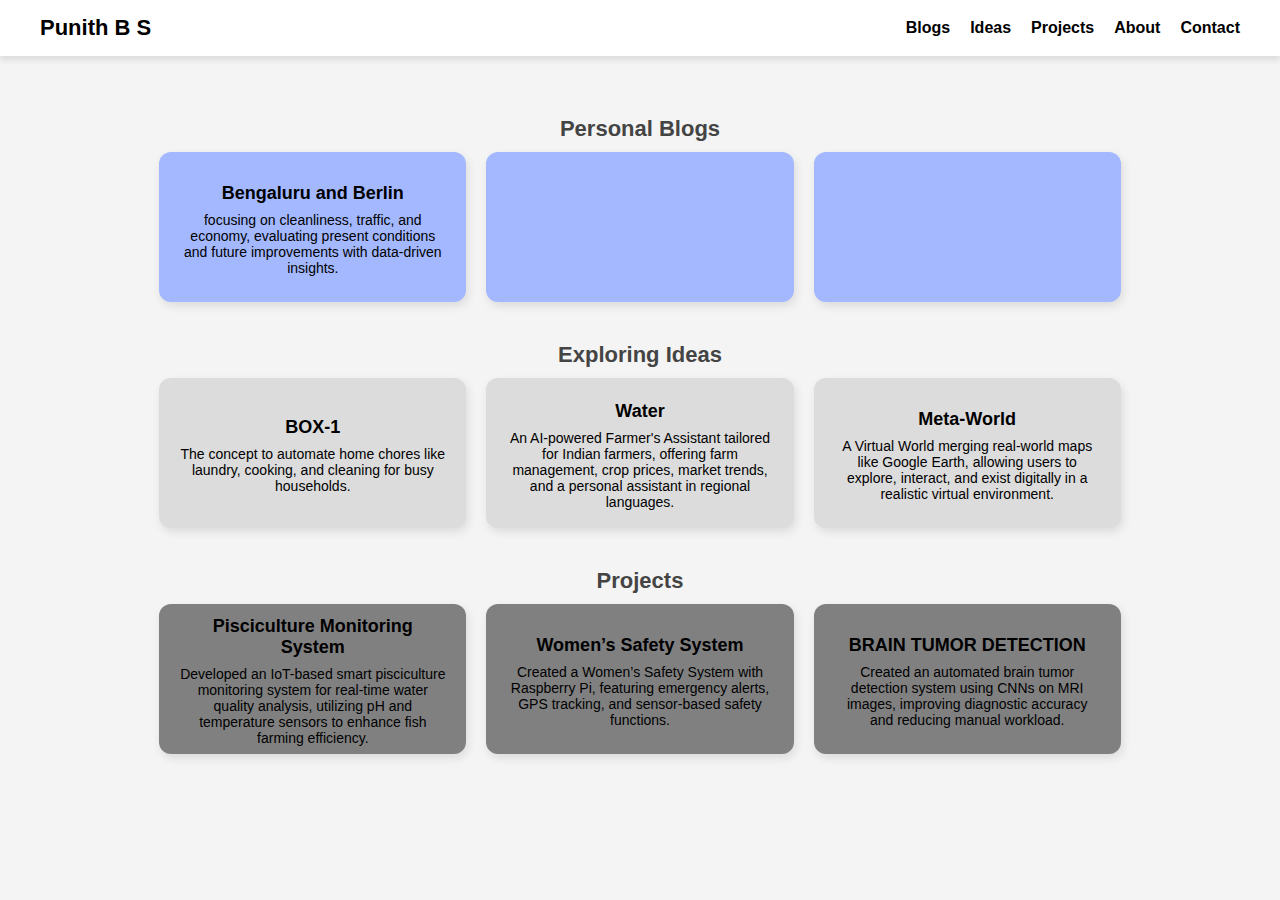
<file: index.html>
<!DOCTYPE html>
<html lang="en">
<head>
    <meta charset="UTF-8">
    <meta name="viewport" content="width=device-width, initial-scale=1.0">
    <title>Punith B S - Personal Website</title>
    <link rel="stylesheet" href="assets/css/styles.css">
    <script defer src="assets/js/main.js"></script>
</head>
<body>

    <!-- Navbar -->
    <nav class="navbar">
        <div class="logo">Punith <b>B S</b></div>
        <div class="burger-menu" onclick="toggleMenu()">
            ☰
        </div>
        <ul class="nav-links">
            <li><a href="#">Blogs</a></li>
            <li><a href="#">Ideas</a></li>
            <li><a href="#">Projects</a></li>
            <li><a href="#">About</a></li>
            <li><a href="#">Contact</a></li>
        </ul>
    </nav>

    <!-- Main Content -->
    <div class="container">
        <!-- Personal Blogs Section -->
        <h2 class="section-title">Personal Blogs</h2>
        <div class="blog-grid">
            <div class="blog-card">
                <h3>Bengaluru and Berlin</h3>
                <p>focusing on cleanliness, traffic, and economy, evaluating present conditions and future improvements with data-driven insights.</p>
            </div>
            <div class="blog-card"></div>
            <div class="blog-card"></div>
        </div>

        <!-- Exploring Ideas Section -->
        <h2 class="section-title">Exploring Ideas</h2>
        <div class="blog-grid">
            <div class="blog-card light-card">
                <h3>BOX-1</h3>
                <p> The concept to automate home chores like laundry, cooking, and cleaning for busy households.</p>
            </div>
            <div class="blog-card light-card">
                <h3>Water</h3>
                <p> An AI-powered Farmer's Assistant tailored for Indian farmers, offering farm management, crop prices, market trends, and a personal assistant in regional languages.</p>
            </div>
            <div class="blog-card light-card">
                <h3>Meta-World</h3>
                <p> A Virtual World merging real-world maps like Google Earth, allowing users to explore, interact, and exist digitally in a realistic virtual environment.</p>
            </div>
        </div>

        <!-- Projects Section -->
        <h2 class="section-title">Projects</h2>
        <div class="blog-grid">
            <div class="blog-card dark-card">
                <h3>Pisciculture Monitoring System</h3>
                <p>  Developed an IoT-based smart pisciculture monitoring system for real-time
                    water quality analysis, utilizing pH and temperature sensors to enhance fish farming
                    efficiency.</p>
            </div>
            <div class="blog-card dark-card">
                <h3>Women’s Safety System</h3>
                <p>Created a Women’s Safety System with Raspberry Pi, featuring emergency
                    alerts, GPS tracking, and sensor-based safety functions.</p>
            </div>
            <div class="blog-card dark-card">
                <h3>BRAIN TUMOR DETECTION</h3>
                <p>Created an automated brain tumor detection system using CNNs on MRI
                    images, improving diagnostic accuracy and reducing manual workload.</p>
            </div>
        </div>
    </div>

</body>
</html>
</file>
<file: assets/css/styles.css>
/* General Styles */
body {
    font-family: Arial, sans-serif;
    margin: 0;
    padding: 0;
    background-color: #f4f4f4;
}

/* Navbar */
.navbar {
    display: flex;
    justify-content: space-between;
    align-items: center;
    background-color: white;
    padding: 15px 40px;
    box-shadow: 0px 4px 6px rgba(0, 0, 0, 0.1);
    position: relative;
}

/* Logo */
.logo {
    font-size: 22px;
    font-weight: bold;
}

/* Burger Menu */
.burger-menu {
    display: none;
    font-size: 28px;
    cursor: pointer;
}

/* Navigation Links */
.nav-links {
    list-style: none;
    display: flex;
    gap: 20px;
    margin: 0;
    padding: 0;
}

.nav-links li {
    list-style: none;
}

.nav-links a {
    text-decoration: none;
    color: black;
    font-weight: bold;
}

.nav-links.active {
    display: block;
}

/* Page Container */
.container {
    width: 80%;
    margin: auto;
    padding: 20px 0;
}

/* Section Titles */
.section-title {
    font-size: 22px;
    margin: 40px 0 10px;
    color: #444;
    text-align: center;
}

/* Blog Grid Layout */
.blog-grid {
    display: flex;
    gap: 20px;
    flex-wrap: wrap;
    justify-content: center;
}

/* Blog Card Style */
.blog-card {
    width: 30%;
    background-color: #a3b8ff;
    border-radius: 12px;
    box-shadow: 2px 4px 10px rgba(0, 0, 0, 0.1);
    transition: transform 0.3s;
    display: flex;
    flex-direction: column;
    justify-content: center;
    align-items: center;
    text-align: center;
    height: 150px;
    padding: 20px;
    box-sizing: border-box;
}

/* Title & Description Spacing */
.blog-card h3 {
    margin-bottom: 8px;
    font-size: 18px;
}

.blog-card p {
    margin-top: 0;
    font-size: 14px;
}

/* Hover Effect */
.blog-card:hover {
    transform: scale(1.05);
}

/* Exploring Ideas - Light Theme */
.light-card {
    background-color: #dcdcdc;
}

/* Projects - Dark Theme */
.dark-card {
    background-color: #808080;
}

/* Responsive Design */
@media (max-width: 768px) {
    .burger-menu {
        display: block; /* Show burger menu on mobile */
    }

    .nav-links {
        display: none; /* Hide links by default */
        flex-direction: column;
        position: absolute;
        top: 60px;
        right: 0;
        background-color: white;
        width: 200px;
        box-shadow: 0px 4px 6px rgba(0, 0, 0, 0.1);
        padding: 10px;
    }

    .nav-links.active {
        display: flex; /* Show when burger is clicked */
    }

    .nav-links li {
        padding: 10px;
        text-align: center;
    }

    .container {
        width: 95%;
        padding: 10px;
    }

    .blog-grid {
        flex-direction: column;
        align-items: center;
    }

    .blog-card {
        width: 90%;
        max-width: 320px;
    }

    .section-title {
        font-size: 18px;
    }
}
.nav-links a.active {
    color: blue;
    font-weight: bold;
    border-bottom: 2px solid blue;
}
/* Mobile Menu Styles */
.burger-menu {
    display: none; /* Hidden by default */
    font-size: 28px;
    cursor: pointer;
}

/* Hide nav-links by default on smaller screens */
.nav-links {
    display: flex;
    list-style: none;
    gap: 20px;
}

/* Mobile View */
@media (max-width: 768px) {
    .burger-menu {
        display: block; /* Show burger menu */
    }

    .nav-links {
        display: none; /* Hide menu initially */
        flex-direction: column;
        background-color: white;
        position: absolute;
        top: 60px;
        left: 0;
        width: 100%;
        box-shadow: 0px 4px 6px rgba(0, 0, 0, 0.1);
    }

    .nav-links.active {
        display: flex; /* Show when active */
    }

    .nav-links li {
        padding: 15px;
        text-align: center;
    }
}
</file>
